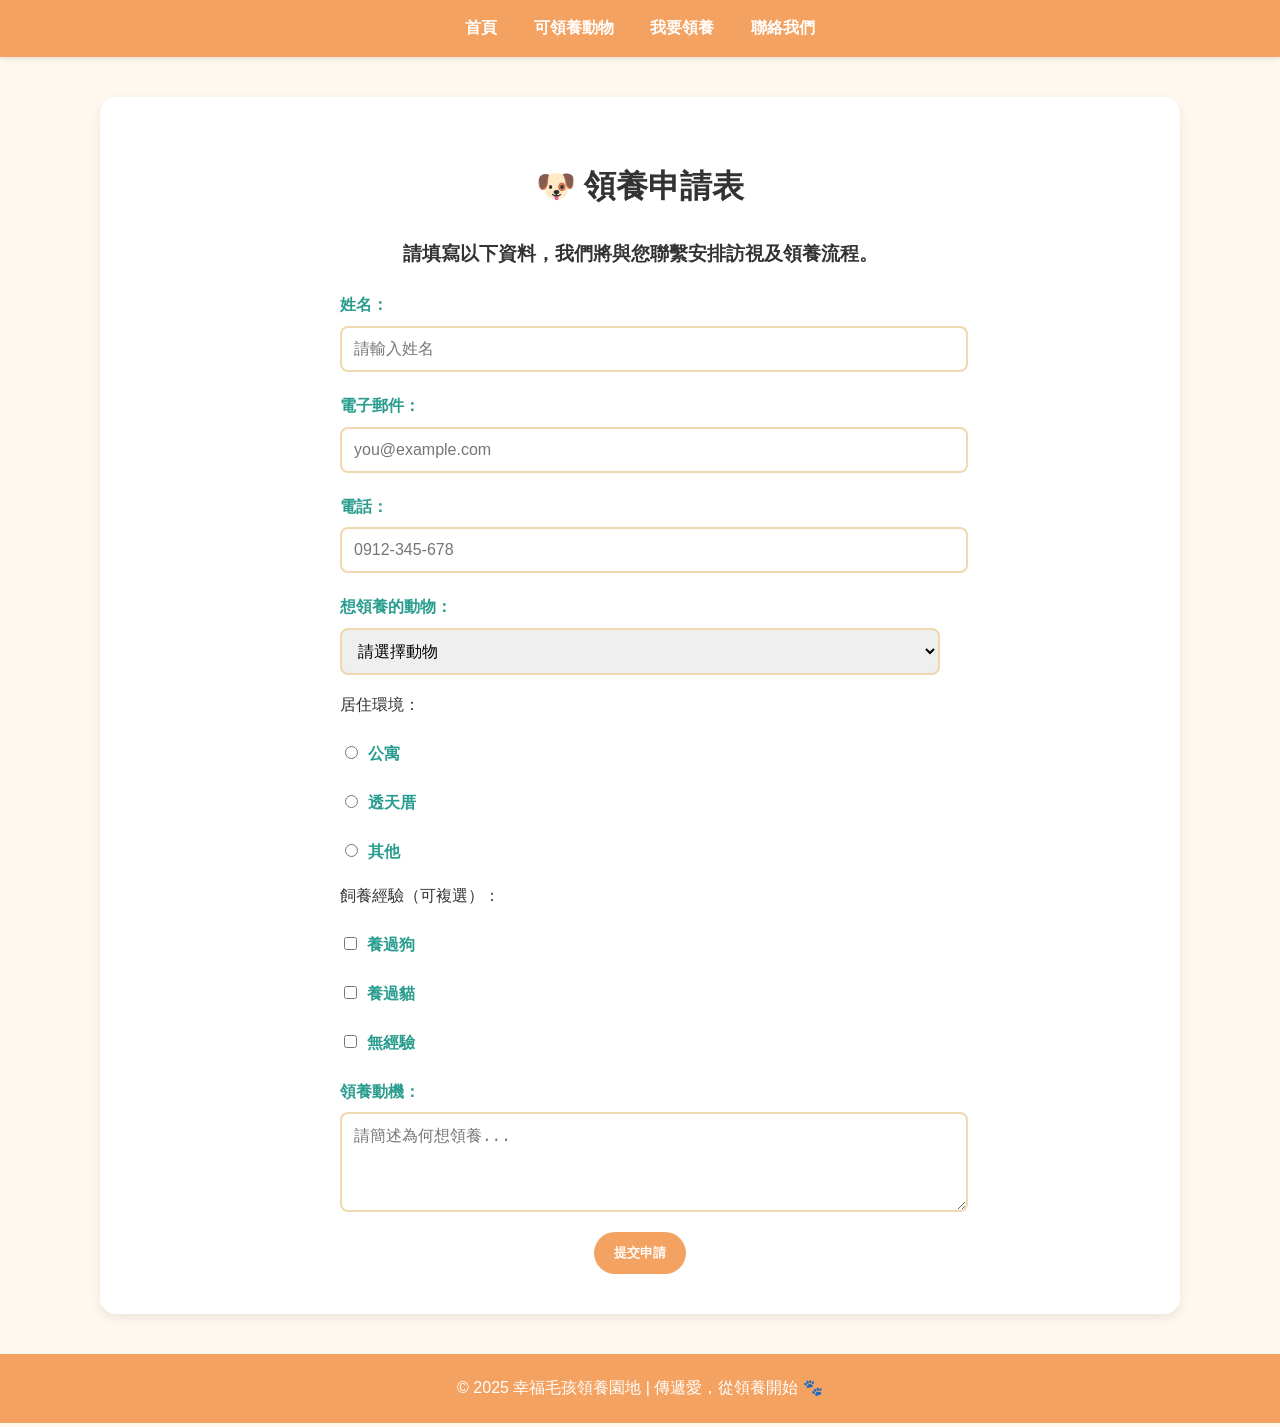
<file: adopt.html>
<!DOCTYPE html>
<html lang="zh-Hant">

<head>
    <meta charset="UTF-8">
    <title>領養申請表</title>
    <link rel="stylesheet" href="style.css">
</head>

<body>
    <nav class="nav">
        <a href="index.html" class="nav__link">首頁</a>
        <a href="animals.html" class="nav__link">可領養動物</a>
        <a href="adopt.html" class="nav__link">我要領養</a>
        <a href="contact.html" class="nav__link">聯絡我們</a>
    </nav>

    <div class="container">
        <h1>🐶 領養申請表</h1>
        <h3>請填寫以下資料，我們將與您聯繫安排訪視及領養流程。</h3>

        <form action="thankyou.html" method="get">
            <label for="name">姓名：</label>
            <input type="text" id="name" name="name" placeholder="請輸入姓名" required>

            <label for="email">電子郵件：</label>
            <input type="email" id="email" name="email" placeholder="you@example.com" required>

            <label for="phone">電話：</label>
            <input type="tel" id="phone" name="phone" placeholder="0912-345-678" required>

            <label for="animal">想領養的動物：</label>
            <select id="animal" name="animal" required>
                <option value="">請選擇動物</option>
                <optgroup label="🐶 狗狗">
                    <option value="柴犬小福">柴犬小福</option>
                    <option value="米克斯阿寶">米克斯阿寶</option>
                    <option value="拉布拉多多多">拉布拉多多多</option>
                </optgroup>
                <optgroup label="🐱 貓咪">
                    <option value="英短耶比">英短耶比</option>
                    <option value="三花貓咪咪">三花貓咪咪</option>
                    <option value="黑貓波波">黑貓波波</option>
                </optgroup>
                <optgroup label="🐹 其他小動物">
                    <option value="黃金鼠皮皮">黃金鼠皮皮</option>
                    <option value="小白兔球球">小白兔球球</option>
                    <option value="鸚鵡綠豆">鸚鵡綠豆</option>
                </optgroup>
            </select>


            <p>居住環境：</p>
            <label><input type="radio" name="house" value="apartment"> 公寓</label>
            <label><input type="radio" name="house" value="house"> 透天厝</label>
            <label><input type="radio" name="house" value="other"> 其他</label>

            <p>飼養經驗（可複選）：</p>
            <label><input type="checkbox" name="experience" value="dog"> 養過狗</label>
            <label><input type="checkbox" name="experience" value="cat"> 養過貓</label>
            <label><input type="checkbox" name="experience" value="none"> 無經驗</label>

            <label for="reason">領養動機：</label>
            <textarea id="reason" name="reason" rows="4" placeholder="請簡述為何想領養..."></textarea>

            <div class="btn-group">
                <button class="btn" type="submit">提交申請</button>
            </div>
        </form>
    </div>

    <footer>
        © 2025 幸福毛孩領養園地 | 傳遞愛，從領養開始 🐾
    </footer>
</body>

</html>
</file>
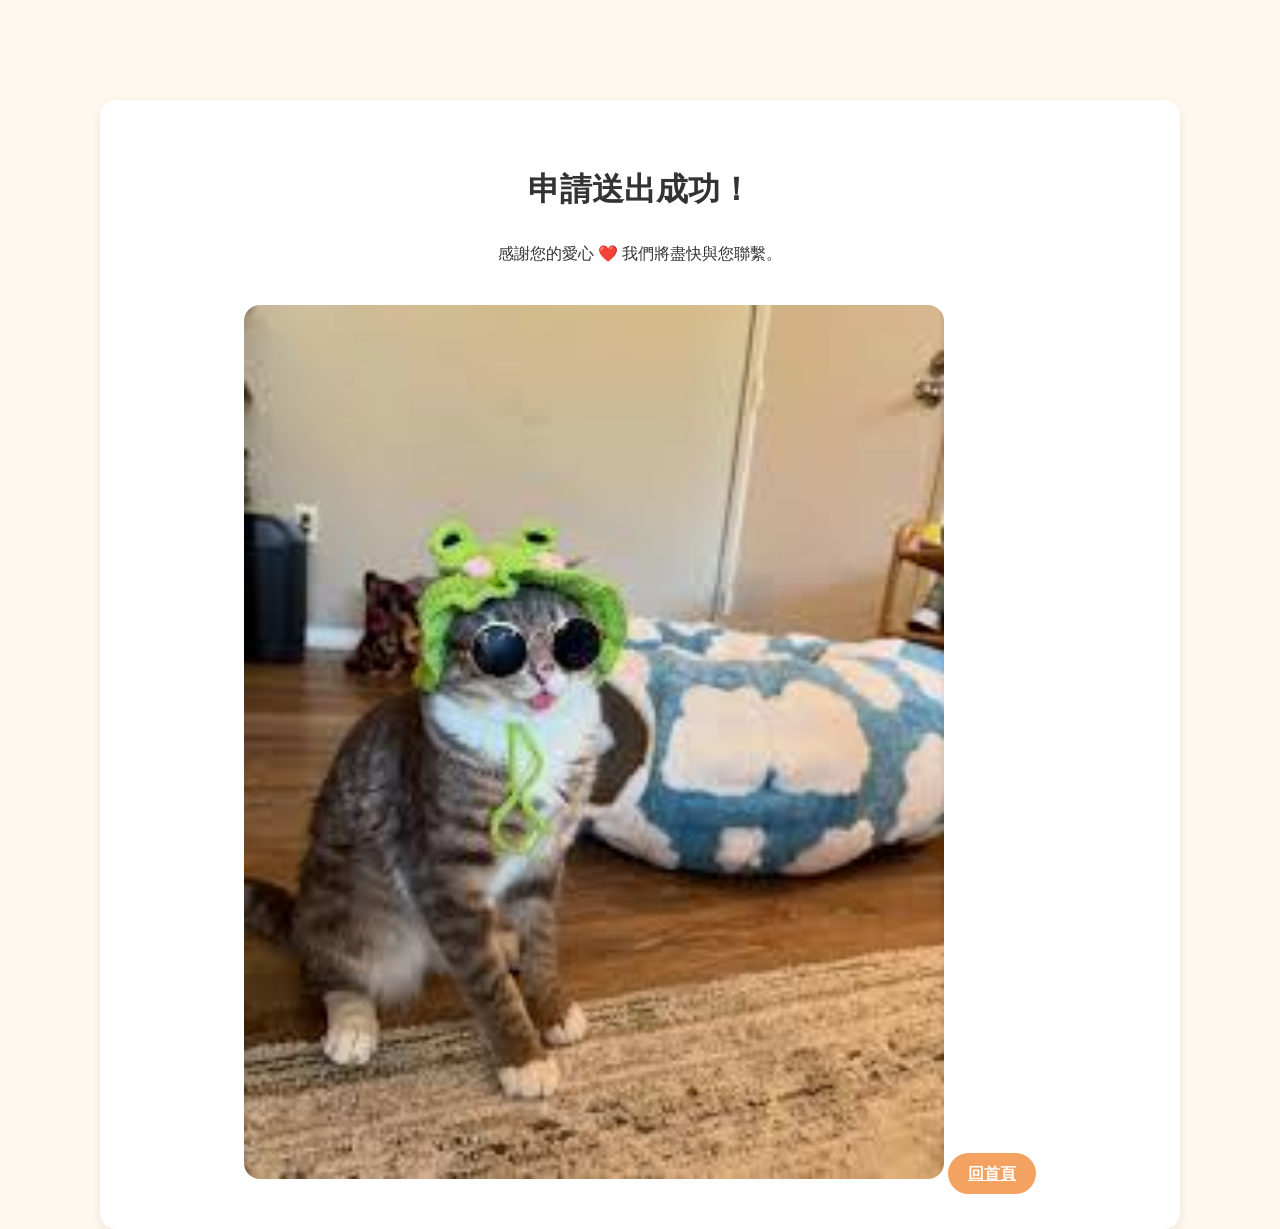
<file: thankyou.html>
<!DOCTYPE html>
<html lang="zh-Hant">
<head>
  <meta charset="UTF-8">
  <title>申請完成</title>
  <link rel="stylesheet" href="style.css">
</head>
<body>
  <div class="container" style="text-align:center;margin-top:100px;">
    <h1>申請送出成功！</h1>
    <p>感謝您的愛心 ❤️ 我們將盡快與您聯繫。</p>
    <img src="images/rigby3.jfif" alt="毛孩形象圖" style="width:70%;border-radius:16px;margin-top:20px;">
    <a href="index.html" class="btn">回首頁</a>
  </div>
</body>
</html>
</file>
<file: style.css>
/* === 全站顏色設定 === */
:root {
  --main-color: #f4a261;      /* 橘色 */
  --main-dark: #e76f51;       /* 深橘紅 */
  --accent-color: #2a9d8f;    /* 粉綠 */
  --bg-light: #fff8ee;        /* 米白背景 */
  --text-color: #333;
}

/* === Flex 版型讓 footer 永遠在底部 === */
html, body {
  height: 100%;
  margin: 0;
  display: flex;
  flex-direction: column;
}

/* === 全域設定 === */
body {
  font-family: "Noto Sans TC", "Comic Neue", sans-serif;
  background-color: var(--bg-light);
  color: var(--text-color);
  line-height: 1.8;
}

/* === 導覽列 === */
.nav {
  background-color: var(--main-color);
  text-align: center;
  padding: 14px 0;
  box-shadow: 0 2px 6px rgba(0,0,0,0.1);
}
.nav__link {
  color: #fff;
  text-decoration: none;
  margin: 0 16px;
  font-weight: 600;
  transition: color 0.3s ease;
}
.nav__link:hover {
  color: var(--accent-color);
}

/* === Hero 區塊 === */
/* Hero：整張圖當背景 */
.hero {
  position: relative;
  min-height: 320px;                  /* 視覺高度 */
  padding: 60px 20px;                 /* 內距避免文字貼邊 */
  border-radius: 0px;
  box-shadow: 0 3px 12px rgba(0,0,0,0.15);
  background-image: 
    linear-gradient(                  /* 上方淡淡的漸層做遮罩，讓字清楚 */
      rgba(0,0,0,0.25), 
      rgba(0,0,0,0.25)
    ),
    url("images/hero.jpg");                  /* ← 換成你的圖片檔名 */
  background-size: cover;             /* 充滿區塊、不變形 */
  background-position: center;        /* 居中對齊 */
  color: #fff;                        /* 讓文字變白 */
  display: flex;                      /* 置中內容 */
  align-items: center;                /* 垂直置中 */
  justify-content: center;            /* 水平置中 */
  text-align: center;                 /* 文字置中 */
}

/* 文字容器（可加一點陰影提升可讀性） */
.hero__content h1 { 
  margin: 0 0 8px;
  font-size: 2rem;
  text-shadow: 0 2px 8px rgba(0,0,0,0.35);
}
.hero__content p {
  margin: 0 0 16px;
  text-shadow: 0 2px 6px rgba(0,0,0,0.3);
}

.hero h1 {
  color: #fff;
  font-size: 2.2rem;
  letter-spacing: 1px;
}
.hero p {
  font-size: 1.1rem;
  margin: 12px 0 20px;
}

/* === 主容器 === */
.container {
  width: 85%;
  max-width: 1000px;
  margin: 40px auto;
  background-color: #fff;
  padding: 40px;
  border-radius: 16px;
  box-shadow: 0 4px 12px rgba(0,0,0,0.08);
  flex: 1; /* 撐開主體空間 */
}

.container h3 {
    text-align: center;
    margin-bottom: 20px;
    color: var(--text-color);
}

/* === 標題 === */
h1, h2 {
  text-align: center;
}
h2 {
  color: var(--accent-color);
  font-size: 1.6rem;
}

/* === 按鈕 === */
.btn {
  background-color: var(--main-color);
  color: #fff;
  padding: 12px 20px;
  border: none;
  border-radius: 50px;
  cursor: pointer;
  transition: all 0.3s ease;
  font-weight: 600;
}
.btn:hover {
  background-color: var(--main-dark);
  transform: translateY(-3px);
  box-shadow: 0 4px 8px rgba(0,0,0,0.2);
}

.btn-group {
  text-align: center;
  margin-top: 10px;
}

/* === 表單 === */
form {
  width: 100%;
  max-width: 600px;
  margin: 0 auto;
}
label {
  font-weight: bold;
  display: block;
  margin-top: 20px;
  color: var(--accent-color);
}
input, select, textarea {
  width: 100%;
  padding: 12px;
  margin-top: 6px;
  border: 2px solid #f0d8b0;
  border-radius: 8px;
  transition: border-color 0.3s ease;
  font-size: 1rem;
}
input:focus, select:focus, textarea:focus {
  border-color: var(--main-color);
  outline: none;
}
input[type="radio"], input[type="checkbox"] {
  width: auto;
  margin-right: 6px;
}

/* === 圖片牆 === */
.gallery {
  display: grid;
  grid-template-columns: repeat(auto-fill, minmax(240px, 1fr));
  gap: 20px;
  margin-top: 20px;
}
.gallery img {
  width: 100%;
  height: 220px;
  object-fit: cover;
  border-radius: 16px;
  box-shadow: 0 3px 8px rgba(0,0,0,0.15);
  transition: transform 0.3s ease, box-shadow 0.3s ease;
}
.gallery img:hover {
  transform: scale(1.05);
  box-shadow: 0 6px 16px rgba(0,0,0,0.25);
}

/* === Footer === */
footer {
  text-align: center;
  padding: 20px;
  background-color: var(--main-color);
  color: #fff;
  border-top-left-radius: 0px;
  border-top-right-radius: 0px;
  font-weight: 500;
}
</file>
